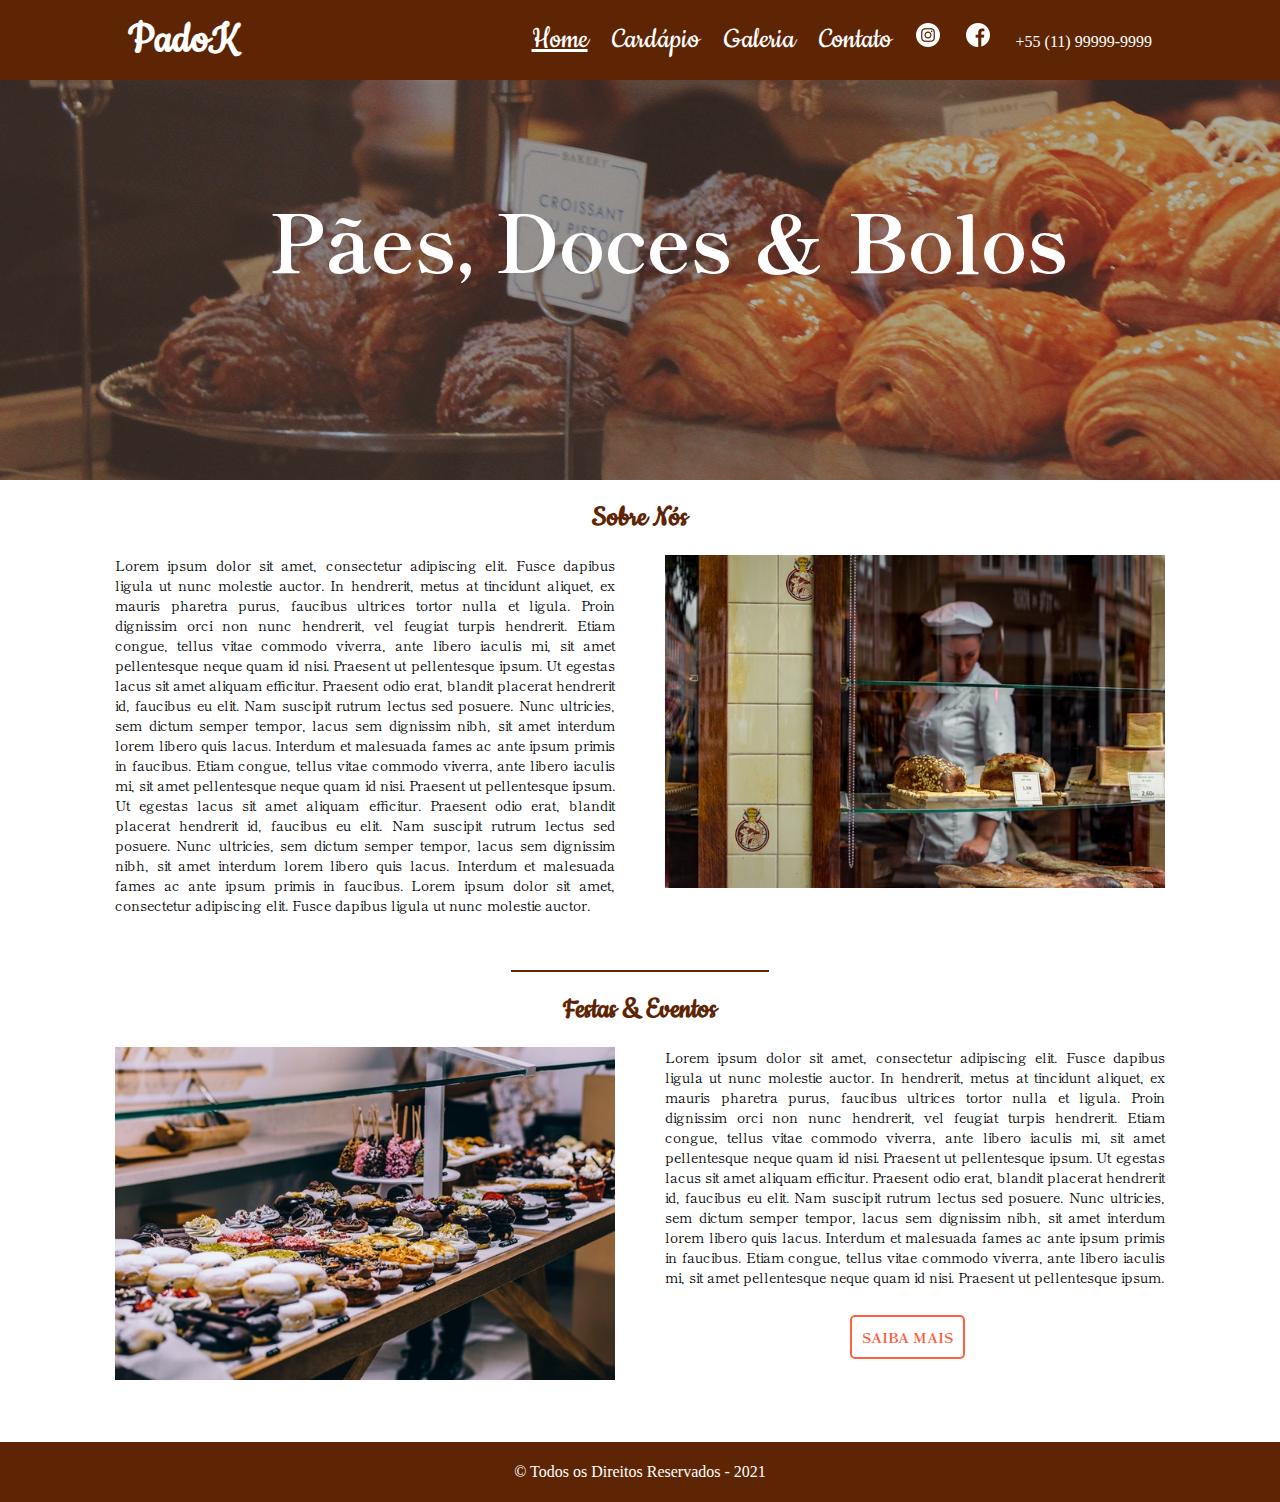
<file: index.html>
<!DOCTYPE html>
<html lang="pt-br">
<head>
	<meta charset="utf-8">
	<title>PadoK - Home</title>
	<link rel="stylesheet" type="text/css" href="style.css">
</head>
<body>
	<main>
		<!-- * CABEÇALHO *--->
		<header>
			<h1 class="logo">PadoK</h1>
			<nav>
				<ul>
					<li><a href="index.html" style="text-decoration: underline;">Home</a></li>
					<li><a href="cardapio.pdf" target="_blank">Cardápio</a></li>
					<li><a href="galeria.html">Galeria</a></li>
					<li><a href="contato.html">Contato</a></li>
					<li class="redes">
						<a href="https://www.instagram.com/?hl=pt-br" target="_blank">
							<img src="imagens/instagram.png">
						</a>
					</li>
					<li class="redes">
						<a href="https://www.facebook.com/" target="_blank">
							<img src="imagens/facebook.png">
						</a>
					</li>
					<li>+55 (11) 99999-9999</li>
				</ul>
			</nav>
		</header>

		<!-- * BANNER * -->
		<section id="banner">
			<h2 class="titulo">Pães, Doces & Bolos</h2>
		</section>

		<!--- * SOBRE NÓS * --->
		<section id="sobre">
			<h3>Sobre Nós</h3>
			<p>
				Lorem ipsum dolor sit amet, consectetur adipiscing elit. Fusce dapibus ligula ut nunc molestie auctor. In hendrerit, metus at tincidunt aliquet, ex mauris pharetra purus, faucibus ultrices tortor nulla et ligula. Proin dignissim orci non nunc hendrerit, vel feugiat turpis hendrerit. Etiam congue, tellus vitae commodo viverra, ante libero iaculis mi, sit amet pellentesque neque quam id nisi. Praesent ut pellentesque ipsum. Ut egestas lacus sit amet aliquam efficitur. Praesent odio erat, blandit placerat hendrerit id, faucibus eu elit. Nam suscipit rutrum lectus sed posuere. Nunc ultricies, sem dictum semper tempor, lacus sem dignissim nibh, sit amet interdum lorem libero quis lacus. Interdum et malesuada fames ac ante ipsum primis in faucibus. Etiam congue, tellus vitae commodo viverra, ante libero iaculis mi, sit amet pellentesque neque quam id nisi. Praesent ut pellentesque ipsum. Ut egestas lacus sit amet aliquam efficitur. Praesent odio erat, blandit placerat hendrerit id, faucibus eu elit. Nam suscipit rutrum lectus sed posuere. Nunc ultricies, sem dictum semper tempor, lacus sem dignissim nibh, sit amet interdum lorem libero quis lacus. Interdum et malesuada fames ac ante ipsum primis in faucibus. Lorem ipsum dolor sit amet, consectetur adipiscing elit. Fusce dapibus ligula ut nunc molestie auctor. 
			</p>
			<img src="imagens/sobrenos.jpg">
		</section>

		<hr>

		<!--- * FESTAS & EVENTOS * --->
		<section id="festas-eventos">
			<h3>Festas & Eventos</h3>
			<img src="imagens/festas-eventos.jpg">
			<p>
				Lorem ipsum dolor sit amet, consectetur adipiscing elit. Fusce dapibus ligula ut nunc molestie auctor. In hendrerit, metus at tincidunt aliquet, ex mauris pharetra purus, faucibus ultrices tortor nulla et ligula. Proin dignissim orci non nunc hendrerit, vel feugiat turpis hendrerit. Etiam congue, tellus vitae commodo viverra, ante libero iaculis mi, sit amet pellentesque neque quam id nisi. Praesent ut pellentesque ipsum. Ut egestas lacus sit amet aliquam efficitur. Praesent odio erat, blandit placerat hendrerit id, faucibus eu elit. Nam suscipit rutrum lectus sed posuere. Nunc ultricies, sem dictum semper tempor, lacus sem dignissim nibh, sit amet interdum lorem libero quis lacus. Interdum et malesuada fames ac ante ipsum primis in faucibus. Etiam congue, tellus vitae commodo viverra, ante libero iaculis mi, sit amet pellentesque neque quam id nisi. Praesent ut pellentesque ipsum. 
				<br><br><br>
				<a href="contato.html" class="btn">SAIBA MAIS</a> 
			</p>
		</section>

		<!--- * RODAPÉ * --->
		<footer>
			<span>&copy; Todos os Direitos Reservados - 2021</span>
		</footer>
	</main>
</body>
</html>
</file>
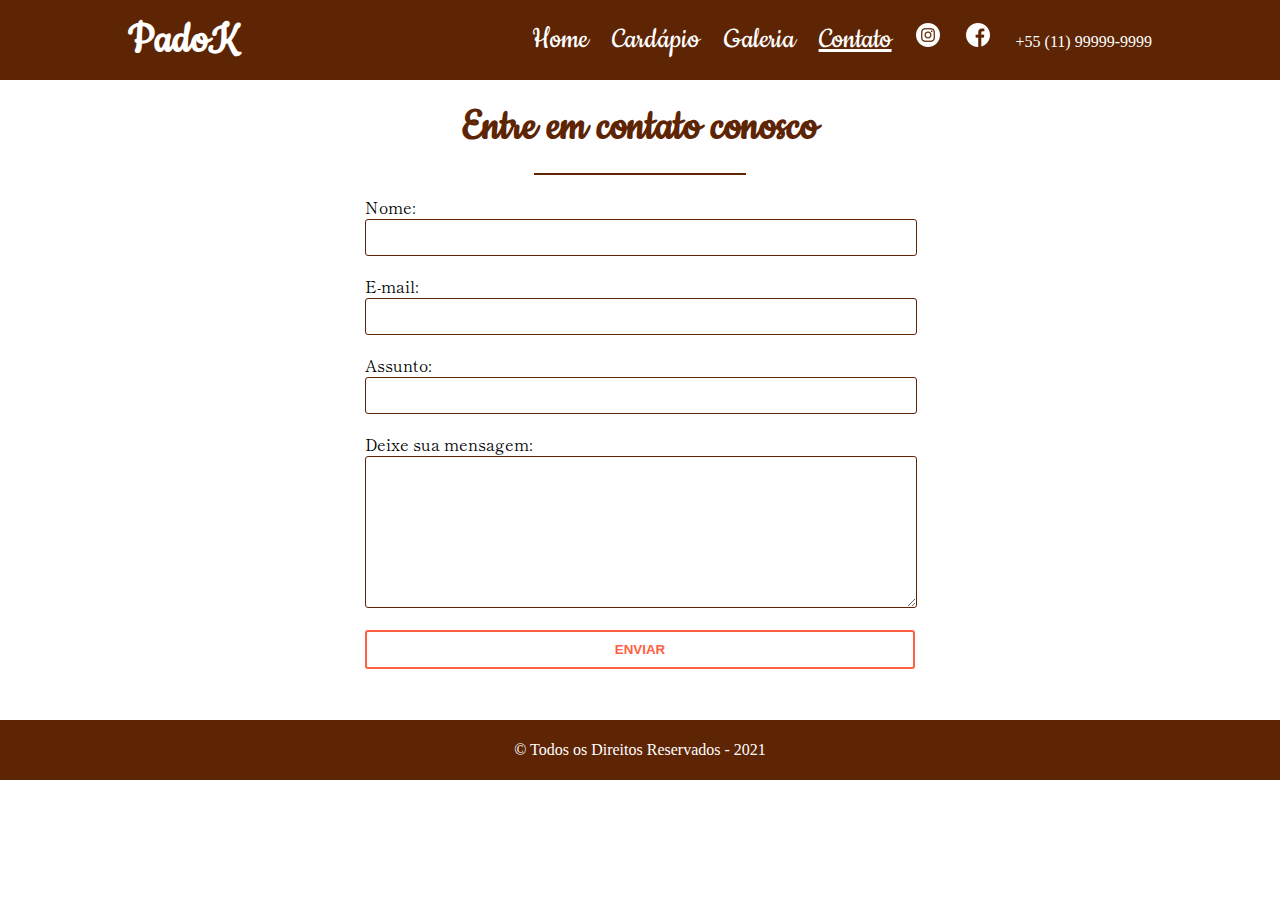
<file: contato.html>
<!DOCTYPE html>
<html lang="pt-br">
<head>
	<meta charset="utf-8">
	<title>PadoK - Contato</title>
	<link rel="stylesheet" type="text/css" href="style.css">
</head>
<body>
	<main>
		<!-- * CABEÇALHO *--->
		<header>
			<h1 class="logo">PadoK</h1>
			<nav>
				<ul>
					<li><a href="index.html">Home</a></li>
					<li><a href="cardapio.pdf" target="_blank">Cardápio</a></li>
					<li><a href="galeria.html">Galeria</a></li>
					<li><a href="contato.html" style="text-decoration: underline;">Contato</a></li>
					<li class="redes">
						<a href="https://www.instagram.com/?hl=pt-br" target="_blank">
							<img src="imagens/instagram.png">
						</a>
					</li>
					<li class="redes">
						<a href="https://www.facebook.com/" target="_blank">
							<img src="imagens/facebook.png">
						</a>
					</li>
					<li>+55 (11) 99999-9999</li>
				</ul>
			</nav>
		</header>

		<section id="contato">
			<h3>Entre em contato conosco</h3>
			<hr>
			<form>
				<fieldset>
					<label for="nome">Nome:</label><br>
					<input type="text" name="nome" id="nome">
					<br><br>

					<label for="email">E-mail:</label><br>
					<input type="email" name="email" id="email">
					<br><br>

					<label for="assunto">Assunto:</label><br>
					<input type="text" name="assunto" id="assunto">
					<br><br>

					<label>Deixe sua mensagem:</label><br>
					<textarea></textarea>
					<br><br>

					<button type="submit" class="btn-enviar">ENVIAR</button>
				</fieldset>
			</form>
		</section>

		<!--- * RODAPÉ * --->
		<footer>
			<span>&copy; Todos os Direitos Reservados - 2021</span>
		</footer>
	</main>
</body>
</html>
</file>
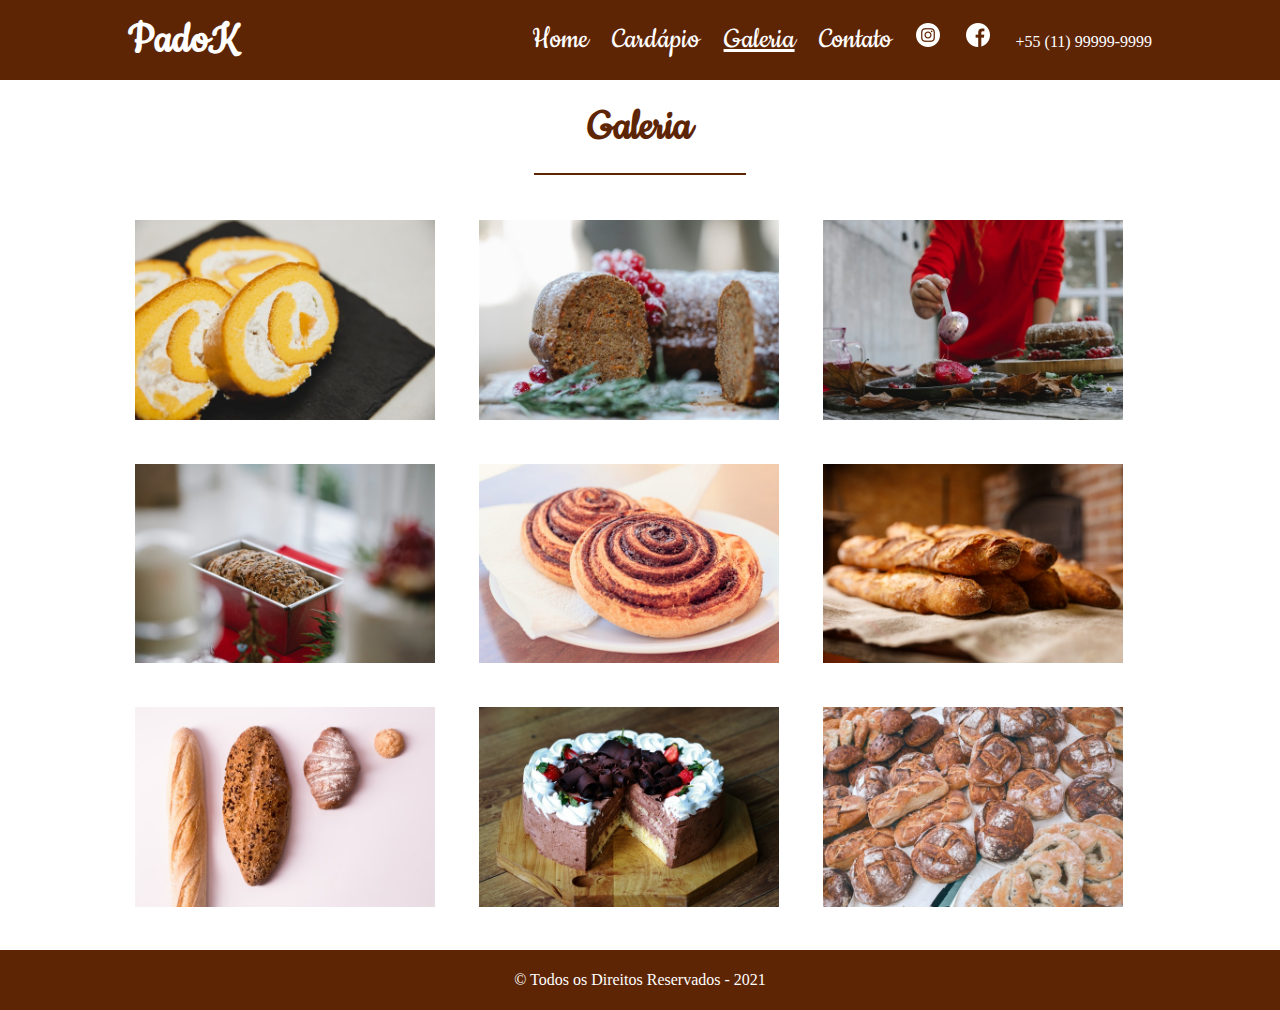
<file: galeria.html>
<!DOCTYPE html>
<html lang="pt-br">
<head>
	<meta charset="utf-8">
	<title>PadoK - Galeria</title>
	<link rel="stylesheet" type="text/css" href="style.css">
</head>
<body>
	<main>
		<!-- * CABEÇALHO *--->
		<header>
			<h1 class="logo">PadoK</h1>
			<nav>
				<ul>
					<li><a href="index.html">Home</a></li>
					<li><a href="cardapio.pdf" target="_blank">Cardápio</a></li>
					<li><a href="galeria.html" style="text-decoration: underline;">Galeria</a></li>
					<li><a href="contato.html">Contato</a></li>
					<li class="redes">
						<a href="https://www.instagram.com/?hl=pt-br" target="_blank">
							<img src="imagens/instagram.png">
						</a>
					</li>
					<li class="redes">
						<a href="https://www.facebook.com/" target="_blank">
							<img src="imagens/facebook.png">
						</a>
					</li>
					<li>+55 (11) 99999-9999</li>
				</ul>
			</nav>
		</header>

		<section id="galeria">
			<h3>Galeria</h3>
			<hr>
			<figure>
				<img src="imagens/foto-01.jpg" class="foto">
				<img src="imagens/foto-02.jpg" class="foto">
				<img src="imagens/foto-03.jpg" class="foto">
				<img src="imagens/foto-04.jpg" class="foto">
				<img src="imagens/foto-05.jpg" class="foto">
				<img src="imagens/foto-06.jpg" class="foto">
				<img src="imagens/foto-07.jpg" class="foto">
				<img src="imagens/foto-08.jpg" class="foto">
				<img src="imagens/foto-09.jpg" class="foto">
			</figure>
		</section>

		<!--- * RODAPÉ * --->
		<footer>
			<span>&copy; Todos os Direitos Reservados - 2021</span>
		</footer>
	</main>
</body>
</html>
</file>
<file: style.css>
@import url('https://fonts.googleapis.com/css2?family=Cookie&display=swap');
@import url('https://fonts.googleapis.com/css2?family=Shippori+Mincho+B1&display=swap');

*{
	margin:0;
	padding: 0;
}

/* --- CABEÇALHO ---*/

header{
	width: 100%;
	height: 80px;
	background-color: #5E2505;
	line-height: 80px;
}

header .logo{
	font-family: 'Cookie', cursive;
	font-size: 3em;
	float: left;
	color: #fff;
	margin-left: 10%;
}

nav ul{
	float: right;
	margin-right: 10%;
}

nav ul li{
	display: inline;
	color: #fff;
}

nav ul li a{
	font-family: 'Cookie', cursive;
	font-size: 2em;
	text-decoration: none;
	color: #fff;
	margin-right: 20px;
}

nav ul li a:hover{
	text-decoration: underline;
}

/* --- BANNER --- */
#banner{
	width: 100%;
	height: 400px;
	background-image: url('imagens/banner.png');
}

.titulo{
	color: #fff;
	font-size: 5em;
	font-family: 'Shippori Mincho B1', serif;
	padding-left: 21%;
	padding-top: 100px;
}

/* --- SOBRE NÓS --- */
#sobre{
	margin: 0 auto;
	width: 1050px;
	height: 450px;
	margin-top: 20px;
	margin-bottom: 20px;
}

#sobre h3{
	text-align: center;
	margin-bottom: 20px;
	font-size: 2em;
	font-family: 'Cookie', cursive;
	color: #5E2505;
}

#sobre p{
	width: 500px;
	float: left;
	text-align: justify;
	font-family: 'Shippori Mincho B1', serif;
	font-size: 14px;
}

#sobre img{
	width: 500px;
	float: right;
}

hr{
	width: 20%;
	border: 1px solid #5E2505;
	margin:0 auto;
}

/* --- FESTAS & EVENTOS ---*/
#festas-eventos{
	margin: 0 auto;
	width: 1050px;
	height: 450px;
	margin-top: 20px;
}

#festas-eventos h3{
	text-align: center;
	margin-bottom: 20px;
	font-size: 2em;
	font-family: 'Cookie', cursive;
	color: #5E2505;
}

#festas-eventos img{
	width: 500px;
	float: left;
}

#festas-eventos p{
	width: 500px;
	float: right;
	text-align: justify;
	font-family: 'Shippori Mincho B1', serif;
	font-size: 14px;
}

#festas-eventos p .btn{
	text-decoration: none;
	border: 2px solid #FF6041;
	border-radius: 5px;
	padding: 10px;
	color: #FF6041;
	margin-left: 37%;
	font-weight: bold;
}

#festas-eventos p .btn:hover{
	background-color: #FF6041;
	color: #fff;
}

/* ----- PÁGINA DE GALERIA ----- */
/* --- GALERIA ---*/
#galeria{
	margin: 0 auto;
	width: 1050px;
	height: 830px;
	margin-top: 20px;
	margin-bottom: 20px;
}

#galeria h3{
	text-align: center;
	margin-bottom: 20px;
	font-size: 3em;
	font-family: 'Cookie', cursive;
	color: #5E2505;
}

#galeria figure{
	margin-top: 25px;
}

#galeria figure .foto{
	width: 300px;
	margin: 20px;
}


/* ----- PÁGINA DE CONTATO ----- */
/* --- CONTATO ---*/
#contato{
	margin: 0 auto;
	width: 1050px;
	height: 600px;
	margin-top: 20px;
	margin-bottom: 20px;
}

#contato h3{
	text-align: center;
	margin-bottom: 20px;
	font-size: 3em;
	font-family: 'Cookie', cursive;
	color: #5E2505;
}

#contato form fieldset{
	border: none;
	width: 550px;
	margin: 0 auto;
	margin-top: 20px;
}

#contato form fieldset label{
	font-family: 'Shippori Mincho B1', serif;
}

#contato form fieldset input, textarea{
	width: 100%;
	height: 35px;
	border: 1px solid #5E2505;
	border-radius: 3px;
}

#contato form fieldset textarea{
	height: 150px;
}

#contato form fieldset .btn-enviar{
	width: 100%;
	border: 2px solid #FF6041;
	border-radius: 3px;
	padding: 10px;
	background-color: #fff;
	color: #FF6041;
	font-weight: bold;
	cursor: pointer;
}

#contato form fieldset .btn-enviar:hover{
	background-color: #FF6041;
	color: #fff;
}

/* --- RODAPÉ ---*/
footer{
	width: 100%;
	height: 60px;
	background-color: #5E2505;
	line-height: 60px;
	clear: both;
	color: #fff;
	text-align: center;
}
</file>
